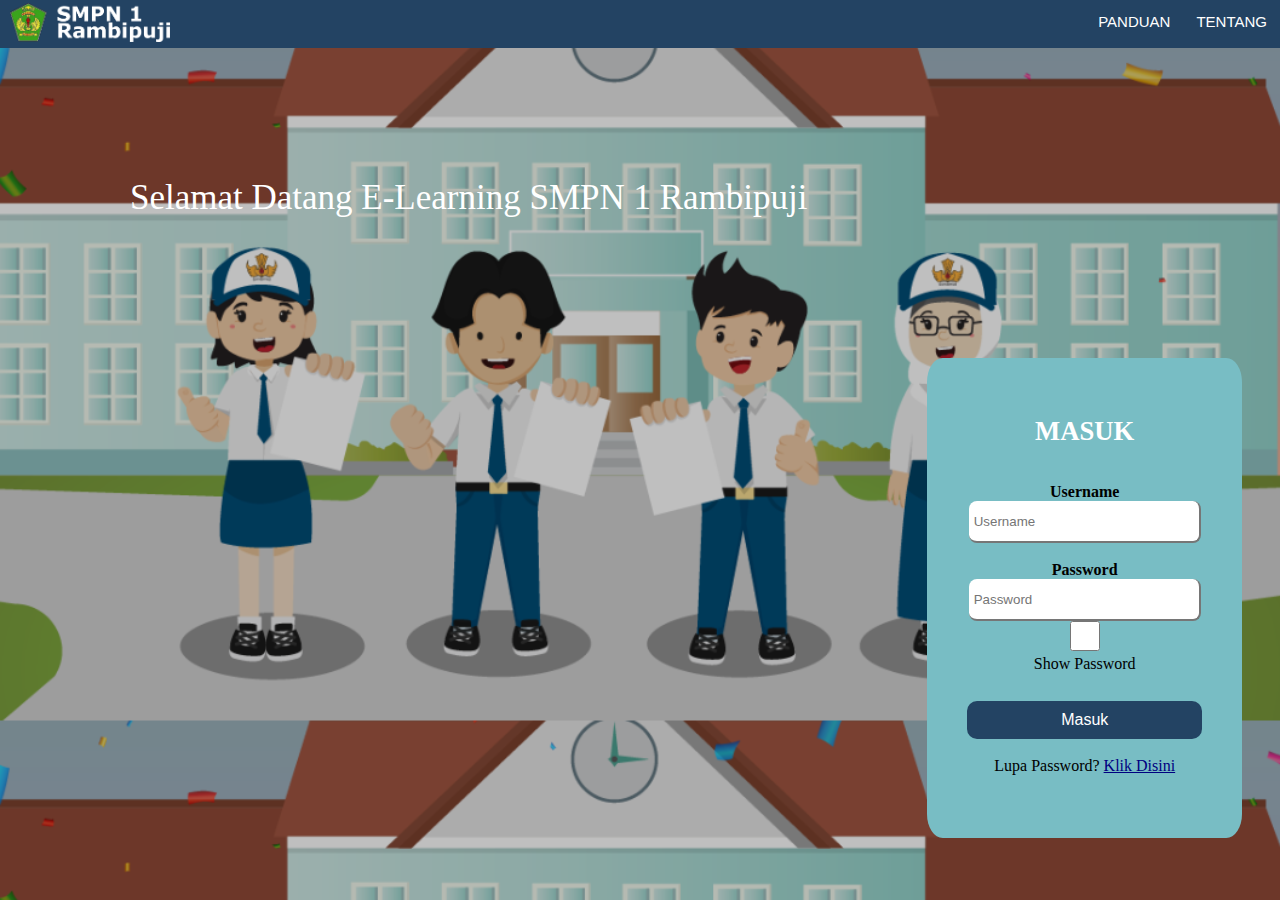
<file: index.html>
<!DOCTYPE html>
<html>
<head>
	<meta charset="utf-8">
	<link rel="stylesheet" type="text/css" href="project/mlearning.css">
	<script type="text/javascript" src="project/jquery.js"></script>
	<title> SMPN 1 Rambipuji/Login </title>
	<meta name="viewport" content="width=device-width, initial-scale=1.0">
</head>
<body background="project/background.png">
	

	<div class="navbar">
		<ul>
			<li><a href="project/tentang.html"> TENTANG </a></li>
			<li><a href="project/panduan.html"> PANDUAN </a></li>
			<img src="project/icon/logo.png" class="logo">
		</ul>
	</div>	


	<div class="sambut_masuk">
		<center>
			<p> Selamat Datang E-Learning SMPN 1 Rambipuji </p>
		</center>
	</div>

	<div class="kotak_login"><br>
		
			<p align="center" class="TulisanLogin"><b> MASUK </font></b></p><br><br>
			
			<div class="isian_login">
				<center>
					<form>
						<b> Username </b> <br>
						<input type="text" id="Username" placeholder="Username">
						<br><br>
						<b> Password </b> <br>
						<input type="Password" id="Password" placeholder="Password">
						<input type="checkbox" class="form-checkbox">Show Password
					</form>
				</center>
			</div>
			<br>
			<div class="Masuk">
				<input onclick="login()" type="button" value="Masuk">
			</div><br>
					
			<center>
			<label> Lupa Password? </label><a style="color: navy" class="link" href="project/lupapassword.html">Klik Disini </a>
			</center>
	</div>
	
	<script>
		function login(){
			var Username = document.getElementById("Username").value;
			var Password = document.getElementById("Password").value;
			if (Username !="" && Password !=""){
				alert("Login Berhasil Bos!");
				document.location="project/home.html";
			}else{
				alert("Username dan Password Harus Diisi!")
			}
		}
	</script>

	<script type="text/javascript">
		$(document).ready(function(){		
			$('.form-checkbox').click(function(){
				if($(this).is(':checked')){
					$('#Password').attr('type','text');
				}else{
					$('#Password').attr('type','password');
				}
			});
		});
	</script>

</body>
</html>
</file>
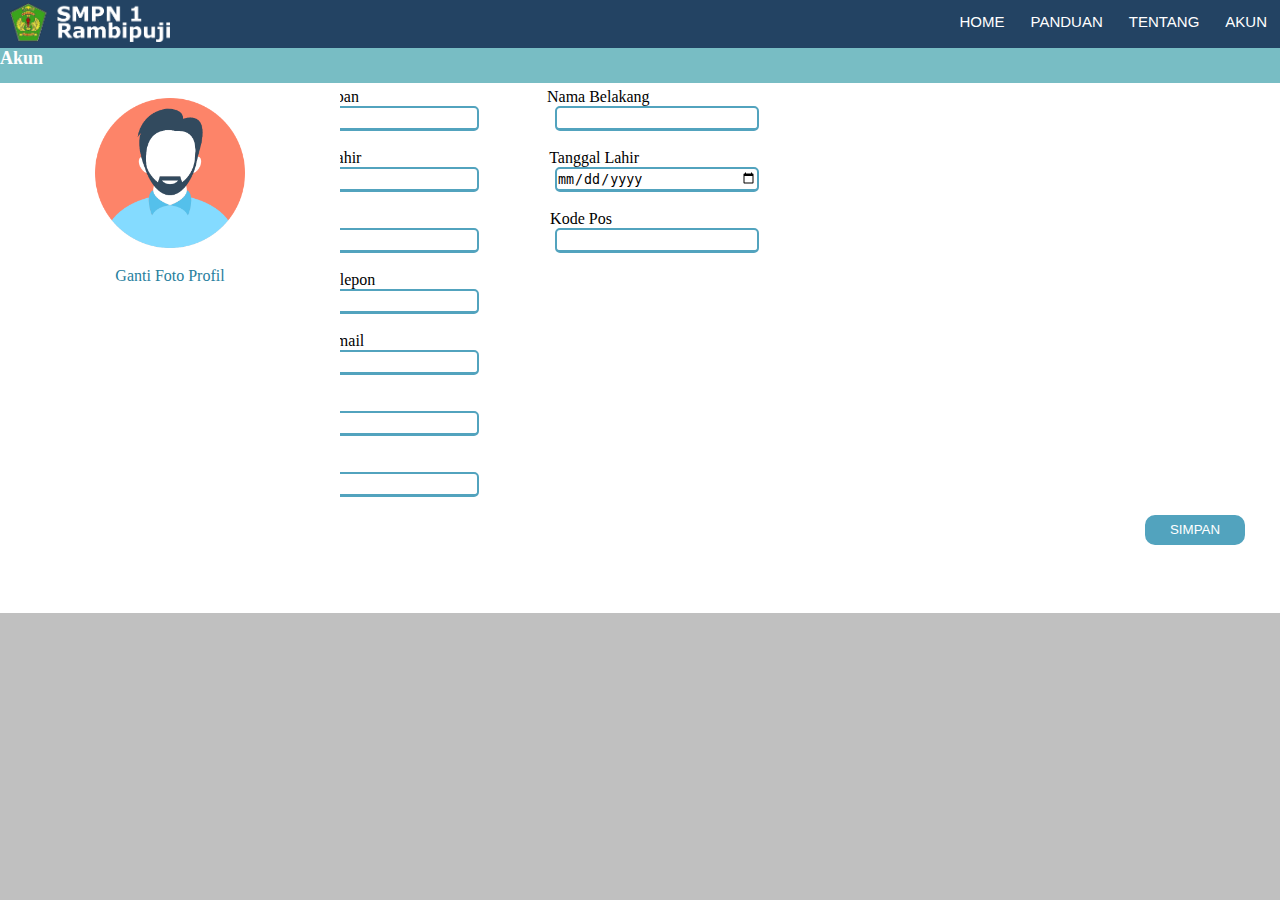
<file: project/Akun.html>
<!DOCTYPE html>
<html>
<head>
	<title> Millenial E-learning/Akun </title>
	<link rel="stylesheet" type="text/css" href="mlearning.css">
	</style>
</head>
<body>

	<div class="navbar">
		<ul>
				<div class="dropakun">
					<li>
						<a type="button" href=" /C:/Users/INUN/Documents/Bluetooth/index.html."> AKUN </a>
					</li>
				</div>

			<li><a href="tentang.html"> TENTANG </a></li>
			<li><a href="panduan.html"> PANDUAN </a></li>
			<li><a href="home.html"> HOME </a></li>
			<img src="icon/logo.png" class="logo">
		</ul>
	</div>
	<div style="background-color: black; opacity: 0.4;"></div>

	<div class="akun">
		<p align="left"><font size="4"><b> Akun </b></font></p>
	</div>
	
	<div class="body">
	<div class="man">
		<center>
			<img src="icon/man.png"> <br>
			<label style="color: rgb(39, 128, 158);"> Ganti Foto Profil </label>
		</center>
	</div>

	<div class="form_akun">
			<form>		
				<label id="namadepan">Nama Depan </label>
					&emsp; &emsp; &emsp; &emsp; &emsp; &emsp; &emsp; &emsp; &ensp; &ensp;
				<label id="namabelakang">Nama Belakang </label> <br>
				<input type="text" name="namadepan">
						&emsp; &emsp; &emsp; &ensp;
				<input type="text" name="namabelakang"> <br> <br>
				<label>Tempat Lahir</label>
					&emsp; &emsp; &emsp; &emsp; &emsp; &emsp; &emsp; &emsp; &ensp; &ensp;
				<label>Tanggal Lahir</label> <br>
				<input type="text" name="tempatlhr">
						&emsp; &emsp; &emsp; &ensp;
				<input type="date" name="tglLahir"><br><br>
				<label> Alamat </label>
					&emsp; &emsp; &emsp; &emsp; &emsp; &emsp; &emsp; &emsp; &emsp; &emsp; &ensp; &ensp;
				<label> Kode Pos </label> <br>
				<input type="text" name="alamat">
						&emsp; &emsp; &emsp; &ensp;
				<input type="number" name="kodepos"><br><br>
				<label>Nomor Telepon </label> <br>
				<input type="number" name="notelepon"><br><br>
				<label>Alamat Email </label> <br>
				<input type="email" name="Email"><br><br>
				<label>Username </label> <br>
				<input type="text" name="Username" ><br><br>
				<label>Password </label> <br>
				<input type="Password" name="Password"><br><br>				
								
				<div class="simpanakun">
					<input onclick="simpan_akun()" type="button" name="simpan" value="SIMPAN">
				</div>		
				
		</form>
	</div>
	</div>

	<script>
		function simpan_akun() {
			if(window.confirm("Simpan Perubahan Akun??"))
			{
			window.alert("Perubahan Disimpan!");
			}
			else
			{
			window.alert("Batal Menyimpan!");
			}
			}; 
	</script>

</body>
</html>
</file>
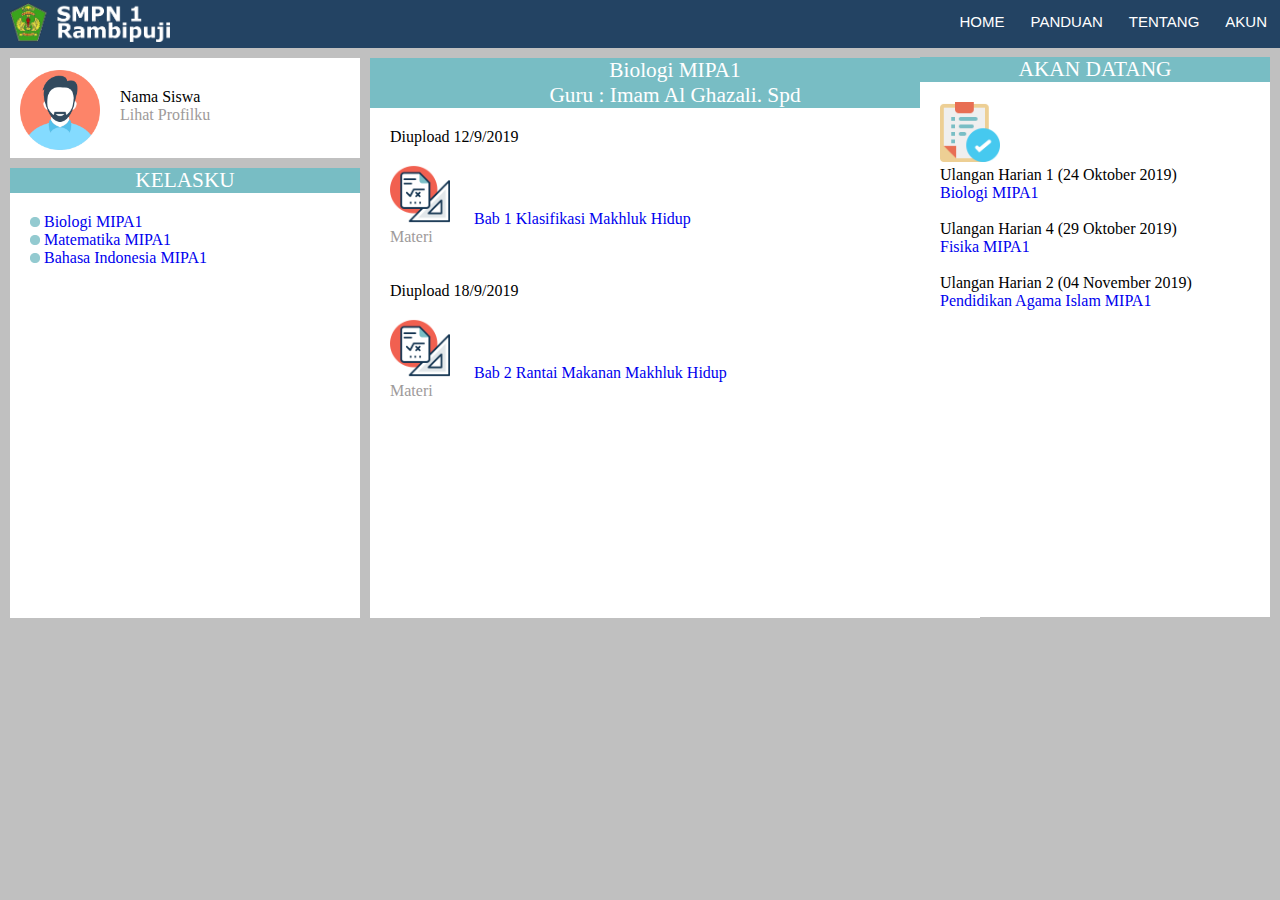
<file: project/home.html>
<!DOCTYPE html>
<html>
<head>
	<link rel="stylesheet" type="text/css" href="mlearning.css">
	<title> E-Learning SMPN 1 Rambipuji </title>
</head>
<body>

	<div class="navbar">
		<ul>
            <div class="navkun">
                <li><a href="#"> AKUN </a></li>
                    <div class="dropdown-content">
                        <a href="Akun.html">Info Akun</a>
                        <a href="#">Pengaturan</a>
                        <a href="../index.html">Keluar</a>
                    </div>                                      
            </div>
			<li><a href="tentang.html"> TENTANG </a></li>
			<li><a href="panduan.html"> PANDUAN </a></li>
			<li><a href="home.html"> HOME </a></li>
            <img src="icon/logo.png" class="logo">
		</ul>
	</div>	

    <div id="kotakakun">
        <img  class="profil" src="icon/man.png">
        <nama> Nama Siswa <br>
            <abu> Lihat Profilku </abu>
        </nama>
    </div>
    <div id="kotaktengah">
        <div class="box">
            Biologi MIPA1 <br>
            Guru : Imam Al Ghazali. Spd
        </div>
        <div class="isi">
        Diupload 12/9/2019 <br><br>
            <img src="icon/materi.png"> 
            <a href="home1.html"> &emsp; Bab 1 Klasifikasi Makhluk Hidup </a> <br>
            <abu> Materi </abu>
            <br><br><br>
            
        Diupload 18/9/2019 <br><br>
            <img src="icon/materi.png"> 
            <a href="home1.html"> &emsp; Bab 2 Rantai Makanan Makhluk Hidup </a> <br>
            <abu> Materi </abu>
        </div>
    </div>

<div id="kelas">
    <div class="box">
        KELASKU
    </div>
    <div class="isi">
        <img src="icon/bullet.png" class="button"> <a href="#"> Biologi MIPA1 </a> <br>
        <img src="icon/bullet.png" class="button"> <a href="#"> Matematika MIPA1 </a> <br>
        <img src="icon/bullet.png" class="button"> <a href="#"> Bahasa Indonesia MIPA1 </a> <br>
    </div>
    

</div>
<div id="kotakkanan">
    <div class="box">
        AKAN DATANG
    </div>
    <div class="isi">
        <img src="icon/tugas.png">
        <div class="isis">
            <label>
                Ulangan Harian 1 (24 Oktober 2019) <br>
                <a href="home2.html"> Biologi MIPA1 </a><br><br>
                Ulangan Harian 4 (29 Oktober 2019) <br>
                <a href="home2.html"> Fisika MIPA1 </a><br><br>
                Ulangan Harian 2 (04 November 2019) <br>
                <a href="home2.html"> Pendidikan Agama Islam MIPA1 </a><br><br>                
            </label>
        </div>
    </div>
</div>

</body>
</html>
</file>
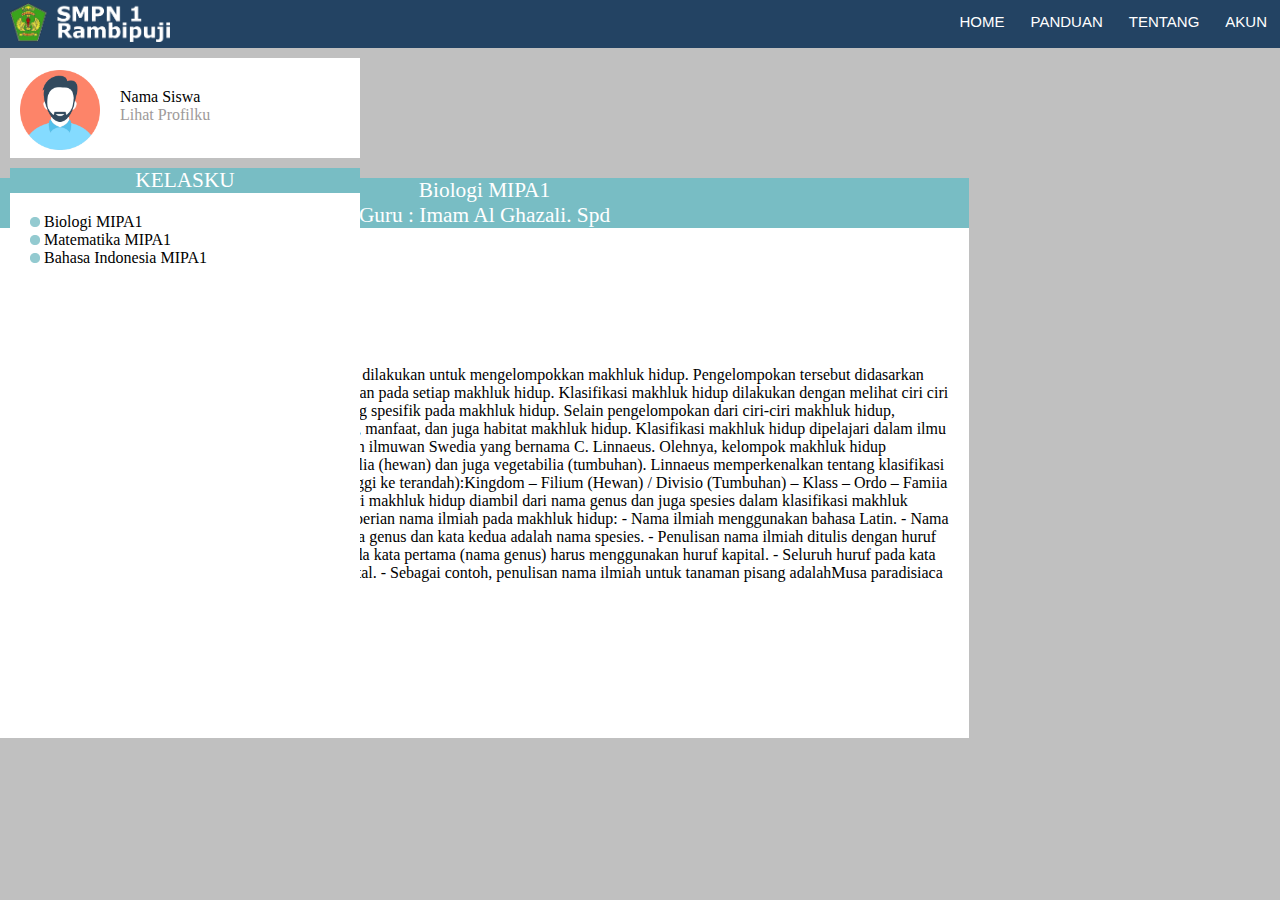
<file: project/home1.html>
<!DOCTYPE html>
<html>
<head>
	<link rel="stylesheet" type="text/css" href="mlearning.css">
	<title> E-Learning SMPN 1 Rambipuji </title>
</head>
<body>

		<div class="navbar">
				<ul>
					<div class="navkun">
						<li><a href="#"> AKUN </a></li>
							<div class="dropdown-content">
								<a href="Akun.html">Info Akun</a>
								<a href="#">Pengaturan</a>
								<a href="../index.html">Keluar</a>
							</div>                                      
					</div>
					<li><a href="tentang.html"> TENTANG </a></li>
					<li><a href="panduan.html"> PANDUAN </a></li>
					<li><a href="home.html"> HOME </a></li>
					<img src="icon/logo.png" class="logo">
				</ul>
			</div>	
		
<div id="kotakakun">
    <img  class="profil" src="icon/man.png">
    <nama> Nama Siswa <br>
        <abu> Lihat Profilku </abu>
    </nama>
</div>
<div id="kotakmateri">
    <div class="box">
		Biologi MIPA1 <br>
		Guru : Imam Al Ghazali. Spd
	</div>
	<div class="isi">
    Diupload 12/9/2019 <br><br>
    <img src="icon/materi.png"> 
    <a href="home.html"> <judul>Bab 1 Klasifikasi Makhluk Hidup </a> <br>
	<abu> Materi </abu>
	</judul>
	<p>
			Klasifikasi makhluk hidup merupakan kegiatan yang dilakukan untuk mengelompokkan makhluk hidup. 
			Pengelompokan tersebut didasarkan pada kesamaan ciri maupun perbedaan yang ditemukan pada setiap
			makhluk hidup. Klasifikasi makhluk hidup dilakukan dengan melihat ciri ciri makhluk hidup yang paling umum 
			hingga yang paling spesifik pada makhluk hidup. Selain pengelompokan dari ciri-ciri makhluk hidup,
			pengelompokan juga dilakukan dengan dasar ukuran, manfaat, dan juga habitat makhluk hidup.
			
			Klasifikasi makhluk hidup dipelajari dalam ilmu taksonomi. Awalnya, ilmu taksonomi diprakarsai oleh ilmuwan 
			Swedia yang bernama C. Linnaeus. Olehnya, kelompok makhluk hidup diklasifikasikan menjadi dua kelompok,
			yakni animalia (hewan) dan juga vegetabilia (tumbuhan). Linnaeus memperkenalkan tentang klasifikasi 
			makhluk hidup dengan urutan sebagai berikut (tertinggi ke terandah):Kingdom – Filium (Hewan) / 
			Divisio (Tumbuhan) – Klass – Ordo – Famiia – Genus – Spesies
			
			Untuk pemberian nama ilmiah dari makhluk hidup diambil dari nama genus dan juga spesies dalam klasifikasi
			makhluk hidup. Berikut ini aturan yang digunakan untuk pemberian nama ilmiah pada makhluk hidup:                          
			- Nama ilmiah menggunakan bahasa Latin.
			- Nama ilmiah terdiri atas dua kata, kata pertama adalah nama genus dan kata kedua adalah nama spesies.
			- Penulisan nama ilmiah ditulis dengan huruf cetak miring atau digaris bawah.
			- Huruf pertama pada kata pertama (nama genus) harus menggunakan huruf kapital.
			- Seluruh huruf pada kata kedua (nama spesies) tidak menggunakan huruf kapital.
			- Sebagai contoh, penulisan nama ilmiah untuk tanaman pisang adalahMusa paradisiaca
			
	</p>
	</div>
</div>
<div id="kelas">
    <div class="box">
		KELASKU
	</div>
	<div class="isi">
		<img src="icon/bullet.png" class="button"> Biologi MIPA1 <br>
        <img src="icon/bullet.png" class="button"> Matematika MIPA1 <br>
        <img src="icon/bullet.png" class="button"> Bahasa Indonesia MIPA1 <br>
	</div>
</div>

</body>
</html>
</file>
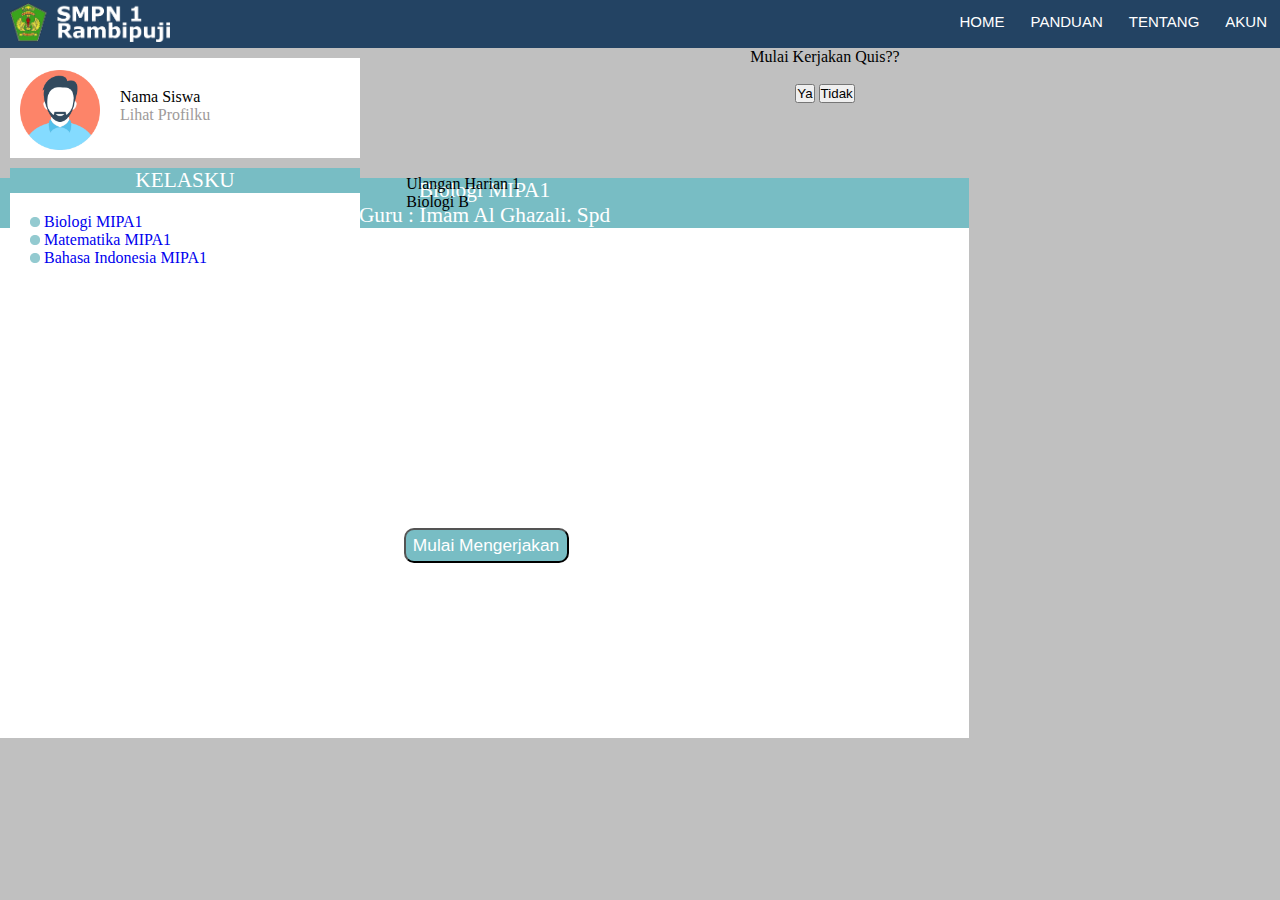
<file: project/home2.html>
<!DOCTYPE html>
<html>
<head>
	<link rel="stylesheet" type="text/css" href="mlearning.css">
	<title> E-Learning SMPN 1 Rambipuji </title>
	<script src="jquery.js"></script>
</head>
<body>

		<div class="navbar">
				<ul>
					<div class="navkun">
						<li><a href="#"> AKUN </a></li>
							<div class="dropdown-content">
								<a href="Akun.html">Info Akun</a>
								<a href="#">Pengaturan</a>
								<a href="../index.html.">Keluar</a>
							</div>                                      
					</div>
					<li><a href="tentang.html"> TENTANG </a></li>
					<li><a href="panduan.html"> PANDUAN </a></li>
					<li><a href="home.html"> HOME </a></li>
					<img src="icon/logo.png" class="logo">
				</ul>
			</div>	
		
<div id="kotakakun">
    <img  class="profil" src="icon/man.png">
    <nama> Nama Siswa <br>
        <abu> Lihat Profilku </abu>
    </nama>
</div>
<div id="kotakmateri">
    <div class="box">
		Biologi MIPA1 <br>
		Guru : Imam Al Ghazali. Spd
	</div>
	<div class="isi">
    Diupload 12/9/2019 <br><br>
    <img src="icon/tugas.png"> 
    <judul2>Ulangan Harian 1 <br>
	Biologi B
    </judul2> <br> <br>
    Deskripsi : <br>
    Waktu : 60 Menit <br>
    Batas Akhir : 15/9/2019 <br>
    Soal Yang Diujikan Semua Mulai BAB 1
    </div>
    <div class="mulai">
            <input class="btnmulai" type="button" name="Mulai" value="Mulai Mengerjakan">
        </div>
</div>

<div id="kelas">
    <div class="box">
		KELASKU
	</div>
    <div class="isi">
        <img src="icon/bullet.png" class="button"> <a href="#"> Biologi MIPA1 </a> <br>
        <img src="icon/bullet.png" class="button"> <a href="#"> Matematika MIPA1 </a> <br>
        <img src="icon/bullet.png" class="button"> <a href="#"> Bahasa Indonesia MIPA1 </a> <br>
	</div>
</div>

<!-- <script>
	function konfirm() {
			if(window.confirm("Mulai Kerjakan Quis??"))
			{
			window.location.replace("soal.html");
			}
			}; 
</script> -->

<div id="myModal" class="modal modal-zoom">
	<center>
		<div class="modal-content">
			<center>
				<p>Mulai Kerjakan Quis??</p><br>
				<button id="modal-btn-yes">
					Ya
				</button>
				<button id="modal-btn-no">
					Tidak
				</button>
			</center>
		</div>	
	</center>
</div>


<script text="text/javascript">
	$(".mulai").on('click', function () {
		var modal = document.getElementById("myModal");
		modal.style.display = "block";
	}) 
	$("#modal-btn-no").on('click', function () {
		var modal = document.getElementById("myModal");
		modal.style.display = "none";
	})
	$("#modal-btn-yes").on('click', function () {
		window.location.href = 'soal.html';
		return false;
		modal.style.display = "none";
	})
	$(document).keyup(function (e) {
		if (e.keyCode === 13) {
			if (modal.style.display == "block") {
				window.location.href = 'soal.html';
				return false;
				modal.style.display = "none";
			}
		}     // enter
		if (e.keyCode === 27) {
			var modal = document.getElementById("myModal");
			modal.style.display = "none";
		}
	});
</script>

</body>
</html>
</file>
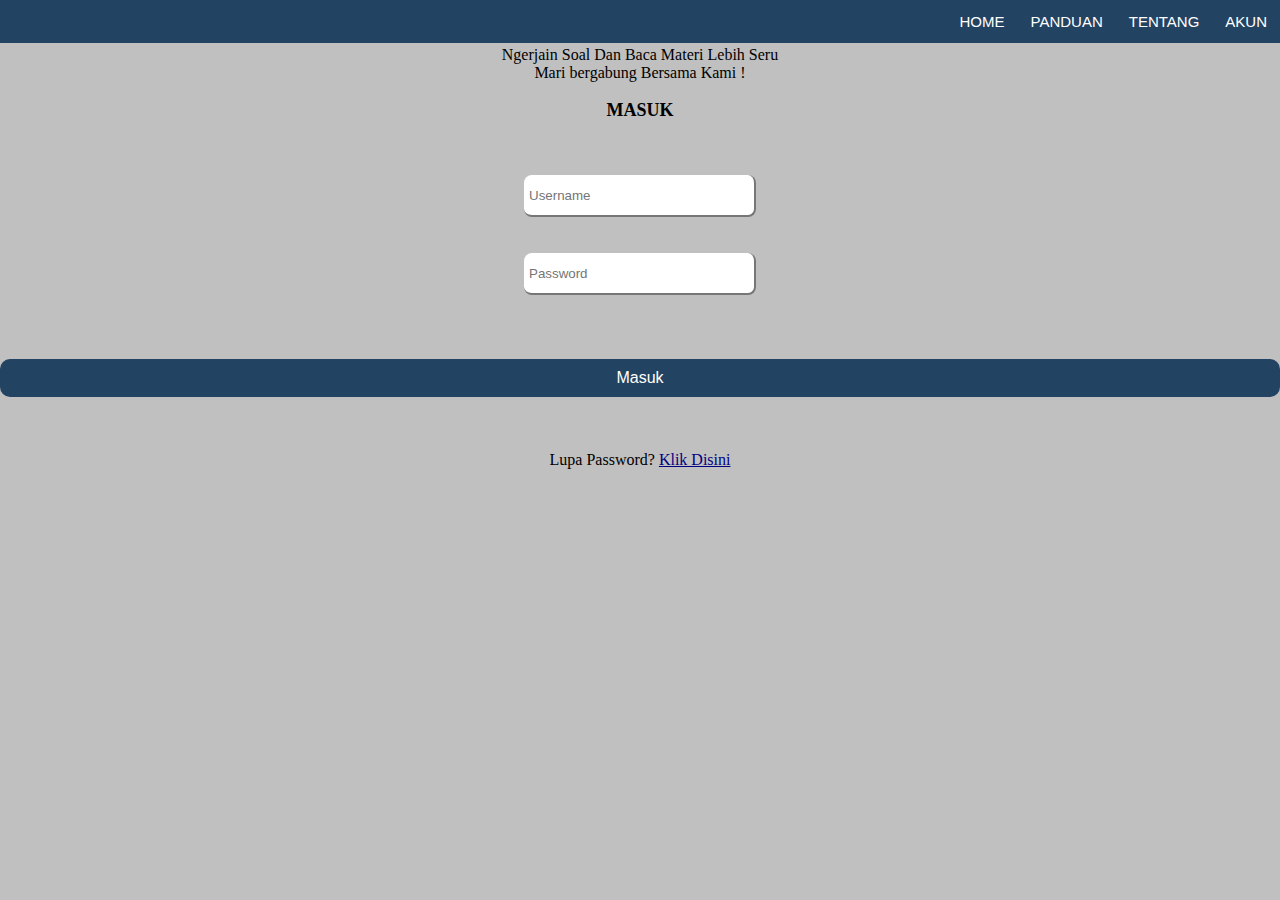
<file: project/Login.html>
<!DOCTYPE html>
<html>
<head>
	<link rel="stylesheet" type="text/css" href="mlearning.css">
	<title> Millenial E-Learning/Login </title>
</head>
<body>

	<div class="navbar">
		<ul>
			<li><a href="AKUN"> AKUN </a></li>
			<li><a href="TENTANG"> TENTANG </a></li>
			<li><a href="PANDUAN"> PANDUAN </a></li>
			<li><a href="HOME"> HOME </a></li>
		</ul>
	</div>	

<!-- 	<div class="kontras" style="background-color: black; position: fixed; opacity: 0.4;"></div> -->
	<div class="smbt_masuk">
		<center>
			<p> Ngerjain Soal Dan Baca Materi Lebih Seru </p>
			<p> Mari bergabung Bersama Kami ! </p>
		</center>
	</div>

	<div class="Kotak_Login"><br>
		<center>
			<p align="center" class="Tulisan Login"><b><font size="4" color="black"> MASUK </font></b></p><br><br><br>
			
			<div class="isian_login">
				<form>
					<input type="text" name="Username" placeholder="Username">
					<br><br><br>
					<input type="Password" name="Password" placeholder="Password">
				</form>
			</div><br><br><br>

			<div class="Masuk">
				<a href="https://www.google.com"><input type="button" value="Masuk"></a>
			</div><br><br><br>
					

			<label> Lupa Password? </label><a style="color: navy" class="link" href="https://www.Millenial.elearning.com">Klik Disini </a><br><br>
		</center>	
	</div>
	

</body>
</html>
</file>
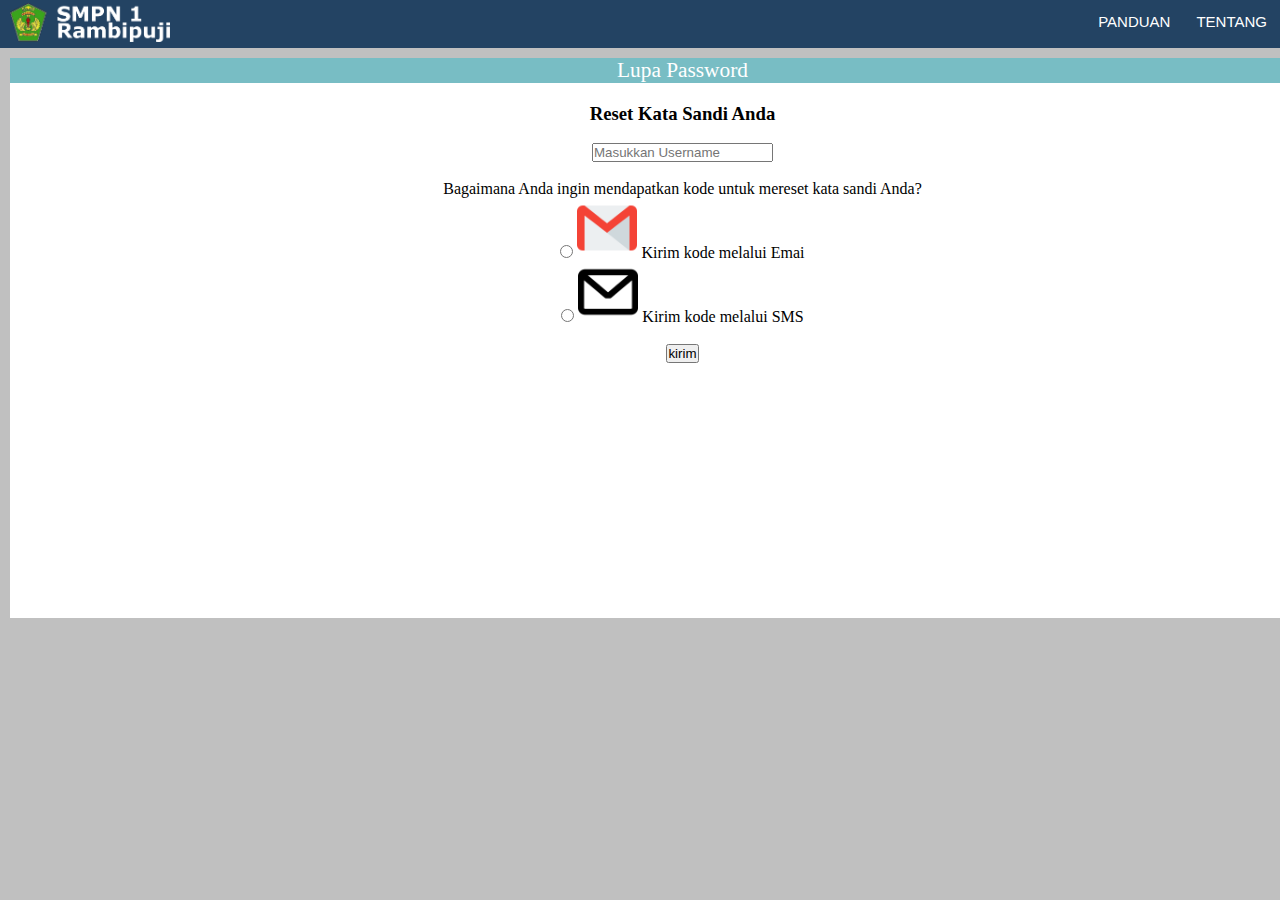
<file: project/lupapassword.html>
<!DOCTYPE html>
<html>
<head>
	<link rel="stylesheet" type="text/css" href="mlearning.css">
	<title> E-Learning SMPN 1 Rambipuji/Tentang </title>
</head>
<body>
	<div class="navbar">
		<ul>
			<li><a href="tentang.html"> TENTANG </a></li>
			<li><a href="panduan.html"> PANDUAN </a></li>
			<img src="icon/logo.png" class="logo">
		</ul>
	</div>	
<div id="kotaktentang">
    <div class="box">
		Lupa Password
	</div>
	<div class="isitentang">
        <form><center>
			<h3> Reset Kata Sandi Anda </h3>
			<div id="border"></div><br>
            <input type="text" name="Username" placeholder="Masukkan Username">
            <br><br>
            Bagaimana Anda ingin mendapatkan kode untuk mereset kata sandi Anda? <br>
            <input type="radio" name="nama_radio" value="isi_radio1"/> <img src="icon/gmail.png" class="pilihan"> Kirim kode melalui Emai <br>
            <input type="radio" name="nama_radio" value="isi_radio2"/> <img src="icon/message.png" class="pilihan"> Kirim kode melalui SMS <br><br>
			<input type="submit" name="kirim" value="kirim" class="tombol"><br>
		</center>
        </form>
    </div><br>
</div>
</div>

</body>
</html>
</file>
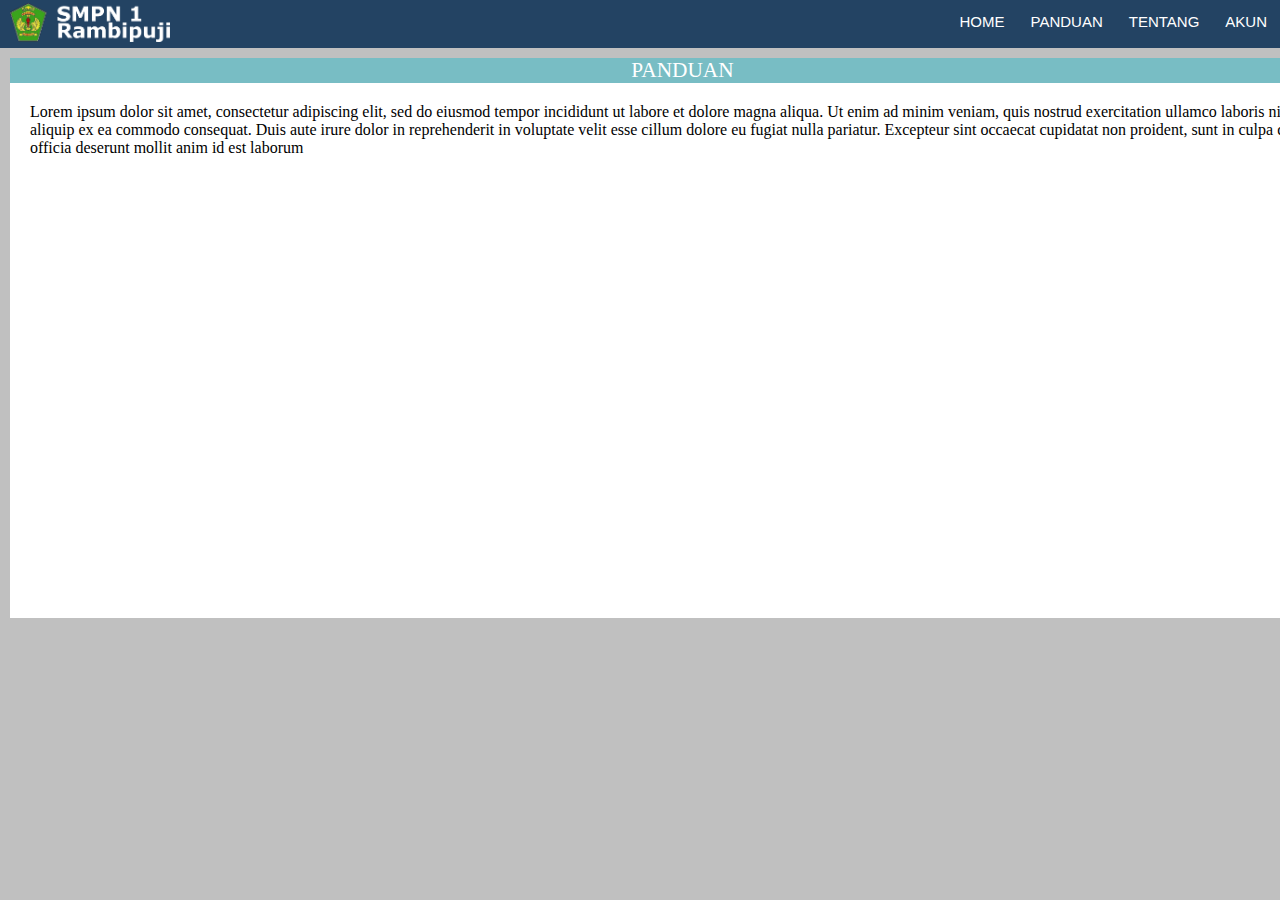
<file: project/panduan.html>
<!DOCTYPE html>
<html>
<head>
	<link rel="stylesheet" type="text/css" href="mlearning.css">
	<title> E-Learning SMPN 1 Rambipuji/Panduan </title>
</head>
<body>

		<div class="navbar">
				<ul>
					<div class="navkun">
						<li><a href="#"> AKUN </a></li>
							<div class="dropdown-content">
								<a href="Akun.html">Info Akun</a>
								<a href="#">Pengaturan</a>
								<a href="../index.html.">Keluar</a>
							</div>                                      
					</div>
					<li><a href="tentang.html"> TENTANG </a></li>
					<li><a href="panduan.html"> PANDUAN </a></li>
					<li><a href="home.html"> HOME </a></li>
					<img src="icon/logo.png" class="logo">
				</ul>
			</div>	
		

<div id="kotaktentang">
    <div class="box">
        PANDUAN
    </div>
    <div class="panduan">
        Lorem ipsum dolor sit amet, consectetur adipiscing elit, sed do eiusmod tempor incididunt ut labore et dolore magna aliqua. Ut enim ad minim veniam, quis nostrud exercitation ullamco laboris nisi ut aliquip ex ea commodo consequat. Duis aute irure dolor in reprehenderit in voluptate velit esse cillum dolore eu fugiat nulla pariatur. Excepteur sint occaecat cupidatat non proident, sunt in culpa qui officia deserunt mollit anim id est laborum
	</div>
</div>
</div>

</body>
</html>
</file>
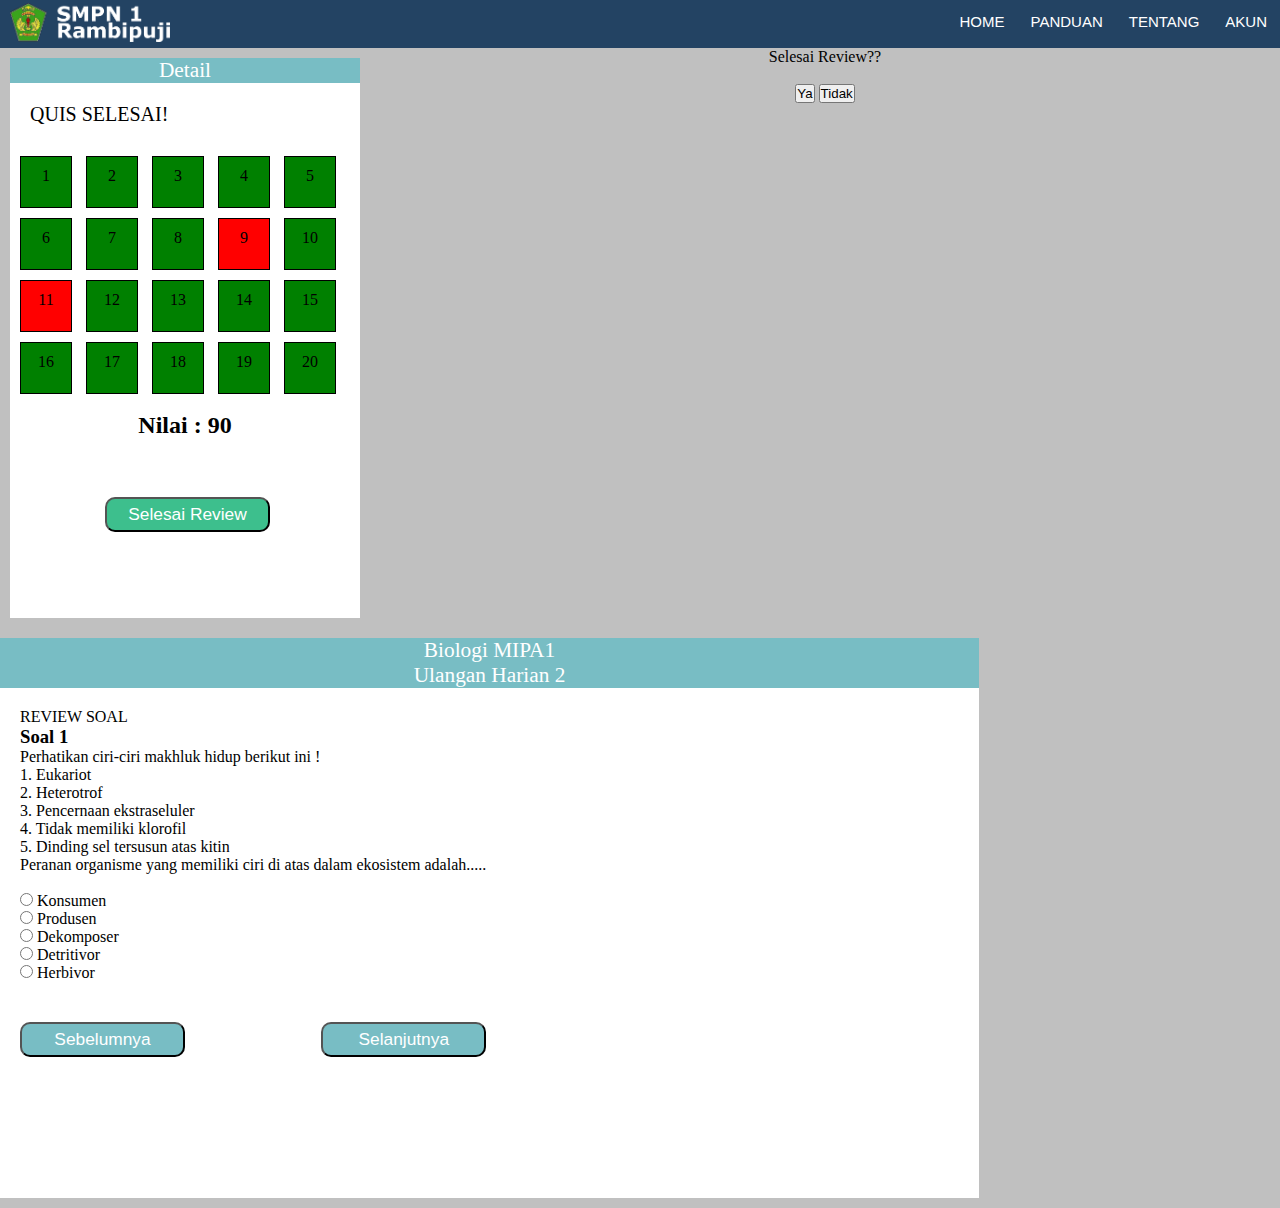
<file: project/review.html>
<!DOCTYPE html>
<html>
<head>
    <link rel="stylesheet" type="text/css" href="mlearning.css">
    <script src="jquery.js"></script>
	<title> E-Learning SMPN 1 Rambipuji/Soal </title>
</head>
<body>

        <div class="navbar">
                <ul>
                    <div class="navkun">
                        <li><a href="#"> AKUN </a></li>
                            <div class="dropdown-content">
                                <a href="Akun.html">Info Akun</a>
                                <a href="#">Pengaturan</a>
                                <a href="../index.html.">Keluar</a>
                            </div>                                      
                    </div>
                    <li><a href="tentang.html"> TENTANG </a></li>
                    <li><a href="panduan.html"> PANDUAN </a></li>
                    <li><a href="home.html"> HOME </a></li>
                    <img src="icon/logo.png" class="logo">
                </ul>
            </div>	
        
<div id="kotakdetail">
    <div class="box">
        Detail
    </div>
    <div class="detail">
    QUIS SELESAI! <br>
    </div>
    <div class="kotakb">
        1
    </div>
    <div class="kotakb">
        2
    </div>
    <div class="kotakb">
        3
    </div>
    <div class="kotakb">
        4
    </div>
    <div class="kotakb">
        5
    </div> <br>
    <div class="kotakb">
        6
    </div>
    <div class="kotakb">
        7
    </div>
    <div class="kotakb">
        8
    </div>
    <div class="kotaks">
        9
    </div>
    <div class="kotakb">
        10
    </div><br>
    <div class="kotaks">
        11
    </div>
    <div class="kotakb">
        12
    </div>
    <div class="kotakb">
        13
    </div>
    <div class="kotakb">
        14
    </div>
    <div class="kotakb">
        15
    </div>
    <div class="kotakb">
        16
    </div>
    <div class="kotakb">
        17
    </div>
    <div class="kotakb">
        18
    </div>
    <div class="kotakb">
        19
    </div>
    <div class="kotakb">
        20
    </div><br><br>
    <center>
    <h2> Nilai : 90 </h2><br>
    </center>
    <div class="selesai">
        <input type="button" name="selesai" value="Selesai Review">
    </div>
</div>
<div id="kotaksoal">
    <div class="box">
		Biologi MIPA1 <br>
		Ulangan Harian 2
    </div>
    <div class="isi">
        <soalno>
            REVIEW SOAL
        </soalno> <br>
        <h3> Soal 1 </h3>
        Perhatikan ciri-ciri makhluk hidup berikut ini ! <br>
        1. Eukariot <br>
        2. Heterotrof <br>
        3. Pencernaan ekstraseluler <br>
        4. Tidak memiliki klorofil <br>
        5. Dinding sel tersusun atas kitin <br>
        Peranan organisme yang memiliki ciri di atas dalam ekosistem adalah..... <br> <br>
        <input type="radio" name="nama_radio" value="isi_radio1"/> Konsumen <br>
        <input type="radio" name="nama_radio" value="isi_radio1"/> Produsen <br>
        <input type="radio" name="nama_radio" value="isi_radio1"/> Dekomposer <br>
        <input type="radio" name="nama_radio" value="isi_radio1"/> Detritivor <br>
        <input type="radio" name="nama_radio" value="isi_radio1"/> Herbivor <br>
        <div class="sebelumnya">
            <input type="button" name="sebelumnya" value="Sebelumnya">
        </div>
        <div class="selanjutnya">
            <input type="button" name="selanjutnya" value="Selanjutnya">
        </div>
    
            
        </div>
</div>

<!-- <script>
	function konfirm() {
			if(window.confirm("Selesai Review??"))
			{
			window.location.replace("home.html");
			}
			}; 
</script> -->

<div id="myModal" class="modal modal-zoom">
	<center>
		<div class="modal-content">
			<center>
				<p>Selesai Review??</p><br>
				<button id="modal-btn-yes">
					Ya
				</button>
				<button id="modal-btn-no">
					Tidak
				</button>
			</center>
		</div>	
	</center>
</div>


<script text="text/javascript">
	$(".selesai").on('click', function () {
		var modal = document.getElementById("myModal");
		modal.style.display = "block";
	}) 
	$("#modal-btn-no").on('click', function () {
		var modal = document.getElementById("myModal");
		modal.style.display = "none";
	})
	$("#modal-btn-yes").on('click', function () {
		window.location.href = 'home.html';
		return false;
		modal.style.display = "none";
	})
	$(document).keyup(function (e) {
		if (e.keyCode === 13) {
			if (modal.style.display == "block") {
				window.location.href = 'home.html';
				return false;
				modal.style.display = "none";
			}
		}     // enter
		if (e.keyCode === 27) {
			var modal = document.getElementById("myModal");
			modal.style.display = "none";
		}
	});
</script>

</body>
</html>
</file>
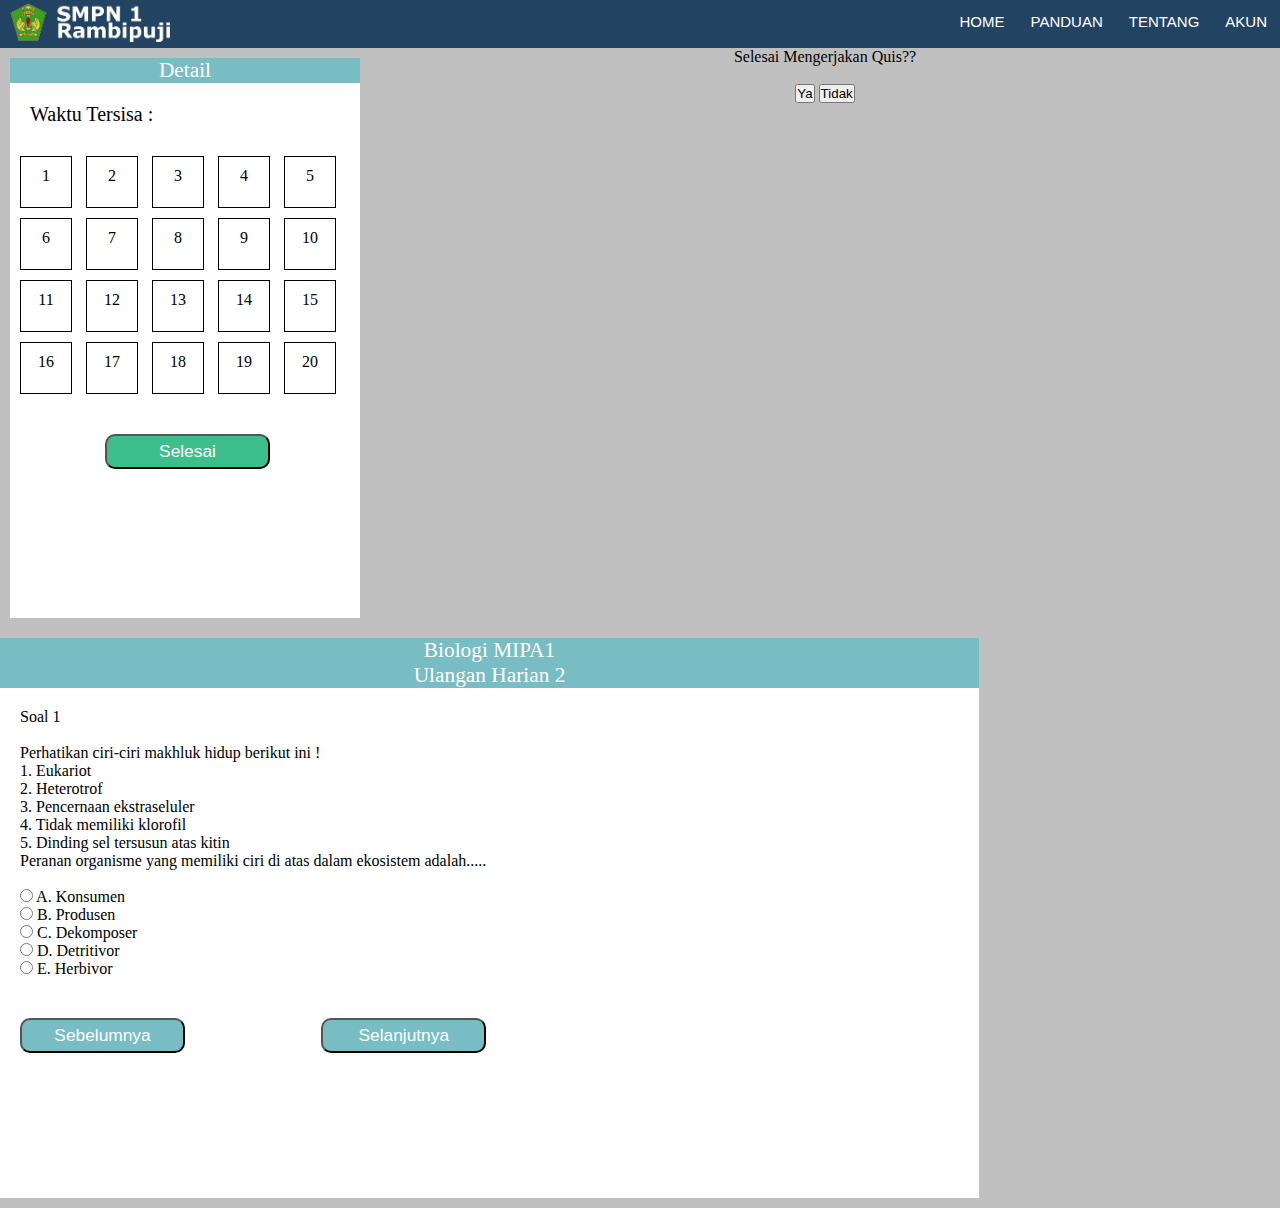
<file: project/soal.html>
<!DOCTYPE html>
<html>
<head>

    <meta name="viewport" content="width=device-width, initial-scale=1">

    <script>
        window.alert("Quis Dimulai");
    </script>

	<link rel="stylesheet" type="text/css" href="mlearning.css">
    <title> E-Learning SMPN 1 Rambipuji/Soal </title>
    <script src="jquery.js"></script>
</head>
<body>

        <div class="navbar">
                <ul>
                    <div class="navkun">
                        <li><a href="#"> AKUN </a></li>
                            <div class="dropdown-content">
                                <a href="Akun.html">Info Akun</a>
                                <a href="#">Pengaturan</a>
                                <a href="../index.html.">Keluar</a>
                            </div>                                      
                    </div>
                    <li><a href="tentang.html"> TENTANG </a></li>
                    <li><a href="panduan.html"> PANDUAN </a></li>
                    <li><a href="home.html"> HOME </a></li>
                    <img src="icon/logo.png" class="logo">
                </ul>
            </div>	
        
<div id="kotakdetail">
    <div class="box">
        Detail
    </div>
    <div class="detail">
    <label id="demo"> Waktu Tersisa : </label> <br>
    </div>
    <div class="kotak">
        1
    </div>
    <div class="kotak">
        2
    </div>
    <div class="kotak">
        3
    </div>
    <div class="kotak">
        4
    </div>
    <div class="kotak">
        5
    </div> <br>
    <div class="kotak">
        6
    </div>
    <div class="kotak">
        7
    </div>
    <div class="kotak">
        8
    </div>
    <div class="kotak">
        9
    </div>
    <div class="kotak">
        10
    </div><br>
    <div class="kotak">
        11
    </div>
    <div class="kotak">
        12
    </div>
    <div class="kotak">
        13
    </div>
    <div class="kotak">
        14
    </div>
    <div class="kotak">
        15
    </div>
    <div class="kotak">
        16
    </div>
    <div class="kotak">
        17
    </div>
    <div class="kotak">
        18
    </div>
    <div class="kotak">
        19
    </div>
    <div class="kotak">
        20
    </div>
    <div class="selesai">
        <input type="button" name="selesai" value="Selesai">
    </div>
</div>
<div id="kotaksoal">
    <div class="box">
		Biologi MIPA1 <br>
		Ulangan Harian 2
    </div>
    <div class="isi">
        <soalno>
            Soal 1
        </soalno> <br><br>
        Perhatikan ciri-ciri makhluk hidup berikut ini ! <br>
        1. Eukariot <br>
        2. Heterotrof <br>
        3. Pencernaan ekstraseluler <br>
        4. Tidak memiliki klorofil <br>
        5. Dinding sel tersusun atas kitin <br>
        Peranan organisme yang memiliki ciri di atas dalam ekosistem adalah..... <br> <br>
        <input type="radio" name="nama_radio" value="isi_radio1"/> A. Konsumen <br>
        <input type="radio" name="nama_radio" value="isi_radio1"/> B. Produsen <br>
        <input type="radio" name="nama_radio" value="isi_radio1"/> C. Dekomposer <br>
        <input type="radio" name="nama_radio" value="isi_radio1"/> D. Detritivor <br>
        <input type="radio" name="nama_radio" value="isi_radio1"/> E. Herbivor <br>
        <div class="sebelumnya">
            <input type="button" name="sebelumnya" value="Sebelumnya">
        </div>
        <div class="selanjutnya">
           <a href="soal2.html"> <input type="button" name="selanjutnya" value="Selanjutnya"> </a>
        </div>            
    </div>
</div>

<!-- <script>
	function konfirm() {
			if(window.confirm("Selesai Mengerjakan Quis??"))
			{
			window.location.replace("review.html");
			}
			}; 
</script> -->

    
    <script>
        var myTimer;
        function clock() {
                myTimer = setInterval(myClock, 1000);
                var c = 5;
        
                function myClock() {
                    document.getElementById("demo").innerHTML = --c;
                        if (c == 0) {
                            clearInterval(myTimer);
                    }
                }
            }
     </script>

    <script>
        // Set the date we're counting down to
        var countDownDate = new Date("Dec 31, 2019 23:59:59").getTime();
        
        // Update the count down every 1 second
        var x = setInterval(function() {
        
          // Get today's date and time
          var now = new Date().getTime();
            
          // Find the distance between now and the count down date
          var distance = countDownDate - now;
            
          // Time calculations for days, hours, minutes and seconds
          var days = Math.floor(distance / (1000 * 60 * 60 * 24));
          var hours = Math.floor((distance % (1000 * 60 * 60 * 24)) / (1000 * 60 * 60));
          var minutes = Math.floor((distance % (1000 * 60 * 60)) / (1000 * 60));
          var seconds = Math.floor((distance % (1000 * 60)) / 1000);
            
          // Output the result in an element with id="demo"
          document.getElementById("demo").innerHTML = days + "d " + hours + "h "
          + minutes + "m " + seconds + "s ";
            
          // If the count down is over, write some text 
          if (distance < 0) {
            clearInterval(x);
            document.getElementById("demo").innerHTML = "EXPIRED";
          }
        }, 1000);
    </script>

<div id="myModal" class="modal modal-zoom">
	<center>
		<div class="modal-content">
			<center>
				<p>Selesai Mengerjakan Quis??</p><br>
				<button id="modal-btn-yes">
					Ya
				</button>
				<button id="modal-btn-no">
					Tidak
				</button>
			</center>
		</div>	
	</center>
</div>


<script text="text/javascript">
	$(".selesai").on('click', function () {
		var modal = document.getElementById("myModal");
		modal.style.display = "block";
	}) 
	$("#modal-btn-no").on('click', function () {
		var modal = document.getElementById("myModal");
		modal.style.display = "none";
	})
	$("#modal-btn-yes").on('click', function () {
		window.location.href = 'review.html';
		return false;
		modal.style.display = "none";
	})
	$(document).keyup(function (e) {
		if (e.keyCode === 13) {
			if (modal.style.display == "block") {
				window.location.href = 'review.html';
				return false;
				modal.style.display = "none";
			}
		}     // enter
		if (e.keyCode === 27) {
			var modal = document.getElementById("myModal");
			modal.style.display = "none";
		}
	});
</script>


</body>
</html>
</file>
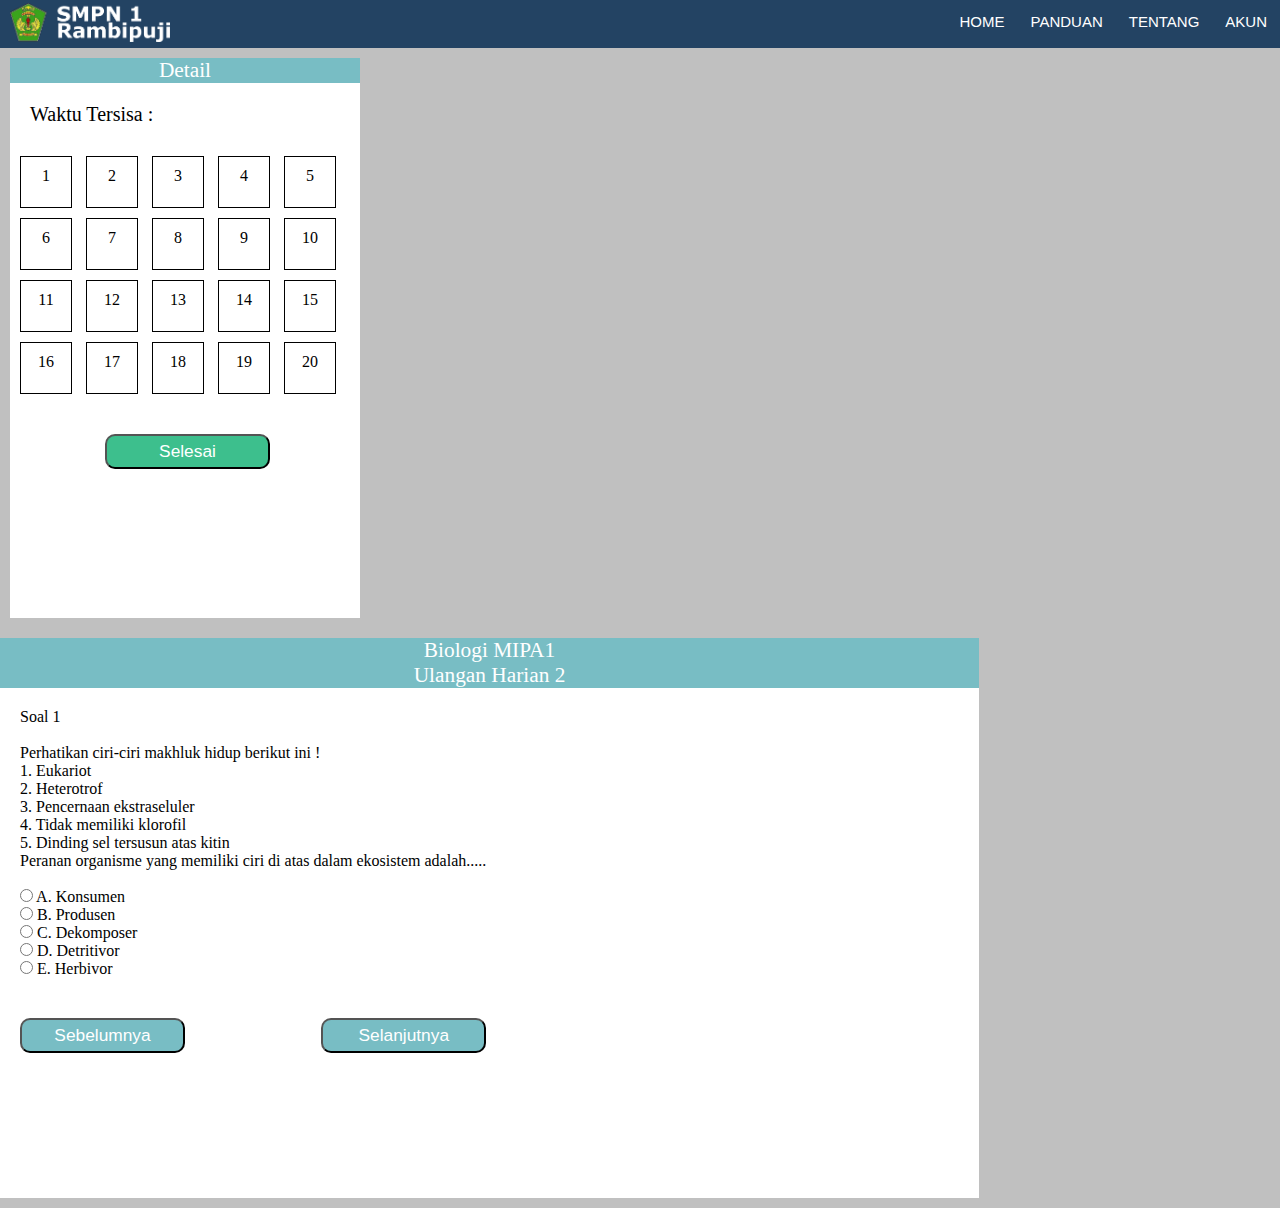
<file: project/soal1.html>
<!DOCTYPE html>
<html>
<head>

	<link rel="stylesheet" type="text/css" href="mlearning.css">
	<title> E-Learning SMPN 1 Rambipuji/Soal </title>
</head>
<body>

        <div class="navbar">
                <ul>
                    <div class="navkun">
                        <li><a href="#"> AKUN </a></li>
                            <div class="dropdown-content">
                                <a href="Akun.html">Info Akun</a>
                                <a href="#">Pengaturan</a>
                                <a href="../index.html.">Keluar</a>
                            </div>                                      
                    </div>
                    <li><a href="tentang.html"> TENTANG </a></li>
                    <li><a href="panduan.html"> PANDUAN </a></li>
                    <li><a href="home.html"> HOME </a></li>
                    <img src="icon/logo.png" class="logo">
                </ul>
            </div>	
        
<div id="kotakdetail">
    <div class="box">
        Detail
    </div>
    <div class="detail">
    <label id="demo"> Waktu Tersisa : </label> <br>
    </div>
    <div class="kotak">
        1
    </div>
    <div class="kotak">
        2
    </div>
    <div class="kotak">
        3
    </div>
    <div class="kotak">
        4
    </div>
    <div class="kotak">
        5
    </div> <br>
    <div class="kotak">
        6
    </div>
    <div class="kotak">
        7
    </div>
    <div class="kotak">
        8
    </div>
    <div class="kotak">
        9
    </div>
    <div class="kotak">
        10
    </div><br>
    <div class="kotak">
        11
    </div>
    <div class="kotak">
        12
    </div>
    <div class="kotak">
        13
    </div>
    <div class="kotak">
        14
    </div>
    <div class="kotak">
        15
    </div>
    <div class="kotak">
        16
    </div>
    <div class="kotak">
        17
    </div>
    <div class="kotak">
        18
    </div>
    <div class="kotak">
        19
    </div>
    <div class="kotak">
        20
    </div>
    <div class="selesai">
        <input onclick="konfirm()" type="button" name="selesai" value="Selesai">
    </div>
</div>
<div id="kotaksoal">
    <div class="box">
		Biologi MIPA1 <br>
		Ulangan Harian 2
    </div>
    <div class="isi">
        <label>
            Soal 1
        </label> <br><br>
        Perhatikan ciri-ciri makhluk hidup berikut ini ! <br>
        1. Eukariot <br>
        2. Heterotrof <br>
        3. Pencernaan ekstraseluler <br>
        4. Tidak memiliki klorofil <br>
        5. Dinding sel tersusun atas kitin <br>
        Peranan organisme yang memiliki ciri di atas dalam ekosistem adalah..... <br> <br>
        <input type="radio" name="nama_radio" value="isi_radio1"/> A. Konsumen <br>
        <input type="radio" name="nama_radio" value="isi_radio1"/> B. Produsen <br>
        <input type="radio" name="nama_radio" value="isi_radio1"/> C. Dekomposer <br>
        <input type="radio" name="nama_radio" value="isi_radio1"/> D. Detritivor <br>
        <input type="radio" name="nama_radio" value="isi_radio1"/> E. Herbivor <br>
        <div class="sebelumnya">
            <input type="button" name="sebelumnya" value="Sebelumnya">
        </div>
        <div class="selanjutnya">
           <a href="soal2.html"> <input type="button" name="selanjutnya" value="Selanjutnya"> </a>
        </div>
    
            
        </div>
</div>

<script>
	function konfirm() {
			if(window.confirm("Selesai Mengerjakan Quis??"))
			{
			window.location.replace("review.html");
			}
			}; 
</script>
    
    <script>
        // Set the date we're counting down to
        var countDownDate = new Date("Dec 31, 2019 23:59:59").getTime();
        
        // Update the count down every 1 second
        var x = setInterval(function() {
        
            // Get today's date and time
            var now = new Date().getTime();
            
            // Find the distance between now and the count down date
            var distance = countDownDate - now;
            
            // Time calculations for days, hours, minutes and seconds
            var days = Math.floor(distance / (1000 * 60 * 60 * 24));
            var hours = Math.floor((distance % (1000 * 60 * 60 * 24)) / (1000 * 60 * 60));
            var minutes = Math.floor((distance % (1000 * 60 * 60)) / (1000 * 60));
            var seconds = Math.floor((distance % (1000 * 60)) / 1000);
            
            // Output the result in an element with id="demo"
            document.getElementById("demo").innerHTML = days + "d " + hours + "h "
            + minutes + "m " + seconds + "s ";
            
            // If the count down is over, write some text 
            if (distance < 0) {
            clearInterval(x);
            document.getElementById("demo").innerHTML = "EXPIRED";
            }
        }, 1000);
    </script>    

</body>
</html>
</file>
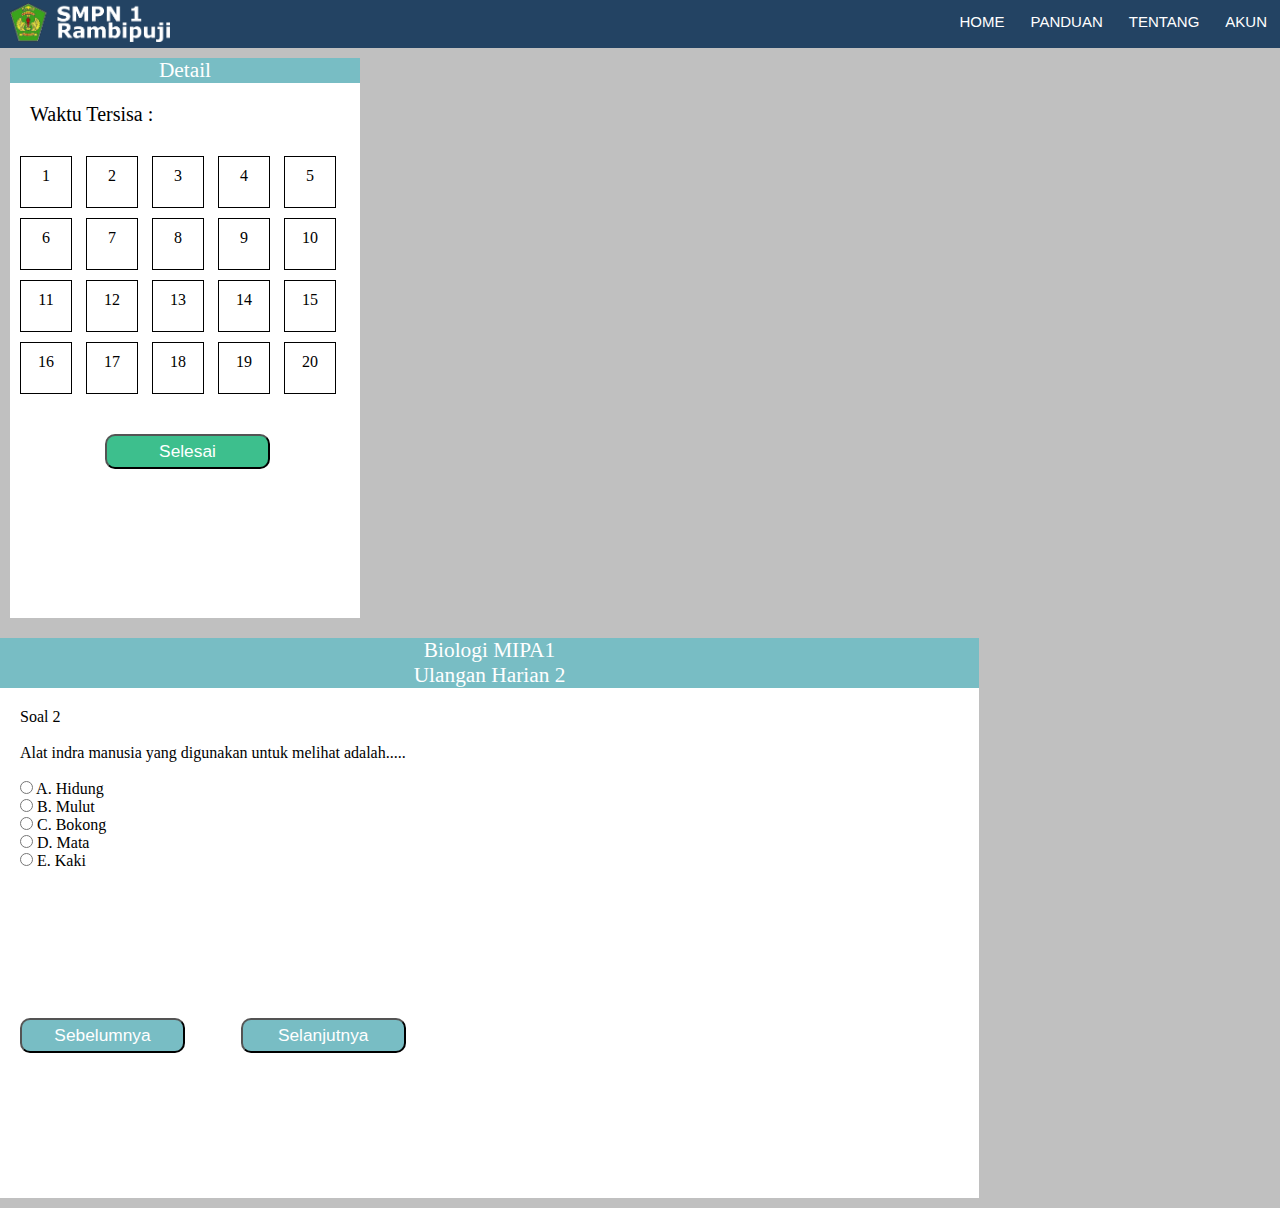
<file: project/soal2.html>
<!DOCTYPE html>
<html>
<head>

	<link rel="stylesheet" type="text/css" href="mlearning.css">
	<title> E-Learning SMPN 1 Rambipuji/Soal </title>
</head>
<body>

        <div class="navbar">
                <ul>
                    <div class="navkun">
                        <li><a href="#"> AKUN </a></li>
                            <div class="dropdown-content">
                                <a href="Akun.html">Info Akun</a>
                                <a href="#">Pengaturan</a>
                                <a href="../index.html.">Keluar</a>
                            </div>                                      
                    </div>
                    <li><a href="tentang.html"> TENTANG </a></li>
                    <li><a href="panduan.html"> PANDUAN </a></li>
                    <li><a href="home.html"> HOME </a></li>
                    <img src="icon/logo.png" class="logo">
                </ul>
            </div>	
        
<div id="kotakdetail">
    <div class="box">
        Detail
    </div>
    <div class="detail">
    <label id="demo"> Waktu Tersisa :  </label> <br>
    </div>
    <div class="kotak">
        1
    </div>
    <div class="kotak">
        2
    </div>
    <div class="kotak">
        3
    </div>
    <div class="kotak">
        4
    </div>
    <div class="kotak">
        5
    </div> <br>
    <div class="kotak">
        6
    </div>
    <div class="kotak">
        7
    </div>
    <div class="kotak">
        8
    </div>
    <div class="kotak">
        9
    </div>
    <div class="kotak">
        10
    </div><br>
    <div class="kotak">
        11
    </div>
    <div class="kotak">
        12
    </div>
    <div class="kotak">
        13
    </div>
    <div class="kotak">
        14
    </div>
    <div class="kotak">
        15
    </div>
    <div class="kotak">
        16
    </div>
    <div class="kotak">
        17
    </div>
    <div class="kotak">
        18
    </div>
    <div class="kotak">
        19
    </div>
    <div class="kotak">
        20
    </div>
    <div class="selesai">
        <input onclick="konfirm()" type="button" name="selesai" value="Selesai">
    </div>
</div>
<div id="kotaksoal">
    <div class="box">
		Biologi MIPA1 <br>
		Ulangan Harian 2
    </div>
    <div class="isi">
        <label>
            Soal 2
        </label> <br><br>
        Alat indra manusia yang digunakan untuk melihat adalah..... <br> <br>
        <input type="radio" name="nama_radio" value="isi_radio1"/> A. Hidung <br>
        <input type="radio" name="nama_radio" value="isi_radio1"/> B. Mulut <br>
        <input type="radio" name="nama_radio" value="isi_radio1"/> C. Bokong <br>
        <input type="radio" name="nama_radio" value="isi_radio1"/> D. Mata <br>
        <input type="radio" name="nama_radio" value="isi_radio1"/> E. Kaki <br>

        <br><br><br><br><br><br>

        <div class="sebelumnya">
            <a href="soal1.html"> <input type="button" name="sebelumnya" value="Sebelumnya"> </a>
        </div>
        <div class="selanjutnya">
            <input type="button" name="selanjutnya" value="Selanjutnya">
        </div>         
    </div>
</div>

<script>
	function konfirm() {
			if(window.confirm("Selesai Mengerjakan Quis??"))
			{
			window.location.replace("review.html");
			}
			}; 
</script>
    
    <script>
            // Set the date we're counting down to
            var countDownDate = new Date("Dec 31, 2019 23:59:59").getTime();
            
            // Update the count down every 1 second
            var x = setInterval(function() {
            
              // Get today's date and time
              var now = new Date().getTime();
                
              // Find the distance between now and the count down date
              var distance = countDownDate - now;
                
              // Time calculations for days, hours, minutes and seconds
              var days = Math.floor(distance / (1000 * 60 * 60 * 24));
              var hours = Math.floor((distance % (1000 * 60 * 60 * 24)) / (1000 * 60 * 60));
              var minutes = Math.floor((distance % (1000 * 60 * 60)) / (1000 * 60));
              var seconds = Math.floor((distance % (1000 * 60)) / 1000);
                
              // Output the result in an element with id="demo"
              document.getElementById("demo").innerHTML = days + "d " + hours + "h "
              + minutes + "m " + seconds + "s ";
                
              // If the count down is over, write some text 
              if (distance < 0) {
                clearInterval(x);
                document.getElementById("demo").innerHTML = "EXPIRED";
              }
            }, 1000);
        </script>
    

</body>
</html>
</file>
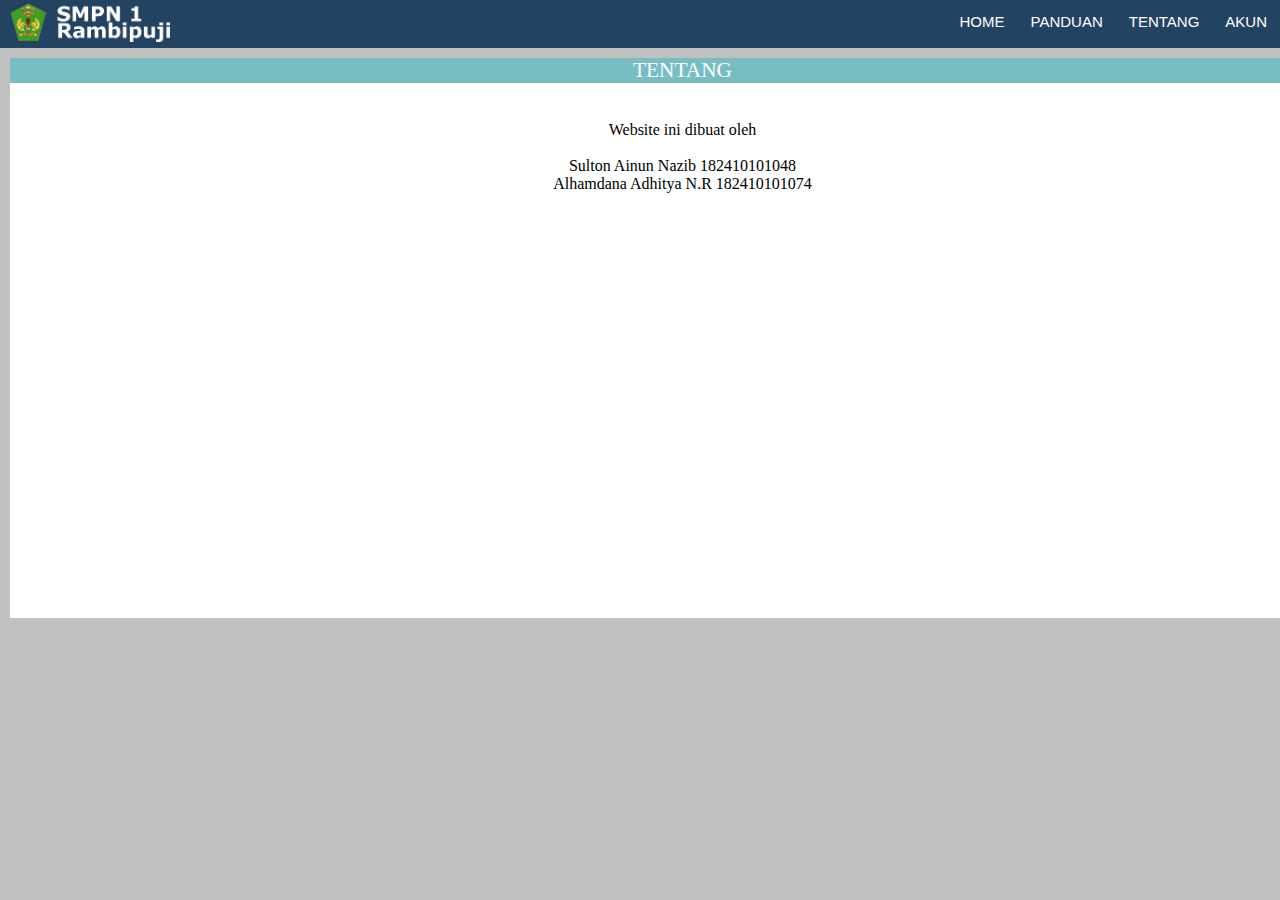
<file: project/tentang.html>
<!DOCTYPE html>
<html>
<head>
	<link rel="stylesheet" type="text/css" href="mlearning.css">
	<title> E-Learning SMPN 1 Rambipuji/Tentang </title>
</head>
<body>

		<div class="navbar">
				<ul>
					<div class="navkun">
						<li><a href="#"> AKUN </a></li>
							<div class="dropdown-content">
								<a href="Akun.html">Info Akun</a>
								<a href="#">Pengaturan</a>
								<a href="../index.html.">Keluar</a>
							</div>                                      
					</div>
					<li><a href="tentang.html"> TENTANG </a></li>
					<li><a href="panduan.html"> PANDUAN </a></li>
					<li><a href="home.html"> HOME </a></li>
					<img src="icon/logo.png" class="logo">
				</ul>
			</div>	


	<div id="kotaktentang">
    <div class="box">
		TENTANG
	</div>
	<div class="isitentang"> <br>
	Website ini dibuat oleh <br> <br>
	Sulton Ainun Nazib		182410101048<br>
	Alhamdana Adhitya N.R	182410101074<br>
	</div>
</div>
</div>

</body>
</html>
</file>
<file: project/mlearning.css>
*{
    margin: 0;
    padding: 0;  
}

.navbar{
    margin-top: 0px; /*menyesuaikan margin atas*/
    font-family: 'Segoe UI', Tahoma, Geneva, Verdana, sans-serif; /*tipe font*/
    width: 100%; /*lebar*/
    font-size: 15px; /*ukuran tulisan*/ 
}

.navbar ul{
    background: #234363; /*agar hanya sekitaran yg kena*/
    list-style: none;
    display: inline-table;
    width: 100%;
}

.navbar ul li{
	float: right;
}

.navbar ul li:hover{
    background: #3dbf8d;
    
}

.navbar ul li:hover a{
    color: snow;
}

.navbar ul li a{
    display: block;
    padding: 13px;
    color: white;
    text-decoration: none; /*hapus underline nav*/
}

.logo{
    height: 39px;
    width: 160px;
    padding: 3px 0 3px 10px;
}
abu{
    color:#9e9a9aff;
}

body{
	background-size: 100%;
	font-family: 'Segoe UI';
	background-color: silver;
}
.TulisanLogin{
    font-size: 20pt;
    color: white;
}

.sambut_masuk{
	float: left;
	color: white;
	object-position: relative;
	font-size: 35px;
	padding: 130px;
}

.kotak_login {
    float: right;
    height: 400px;
	width: 235px;
	margin: 10px;
    background: #78BDC4;
    border-radius: 5%;
    padding: 40px 40px;
	margin-right: 1cm;
}

.isian_login input{
	width: 220px;
	height: 30px;
	border-radius: 8px;
	border-top: white;
	border-left: white;
	padding: 5px;
}

.Masuk input{
	background-color: #234363;
	color: white;
	font-size: 12pt;
	width: 100%;
	border: none;
	border-radius: 10px;
    padding: 10px;
    margin-top: 10px;
    margin-bottom: 0px;
}

.Masuk input:hover{
	background-color: #3dbf8d;
	border: 2px solid whitesmoke;
	color: whitesmoke;
}

.body{
	width: 100%;
	height: 100%;
}

.akun{
	margin: 0;
	margin-top: 0;
	padding: 0;
	background-color: #78BDC4;
	color: white;
	height: 35px;
}

.form_akun{
	float: right;
	background-color: white;
	padding: 35px;
	padding-top: 5px;
	width: 970px;
	height: 490px;
}

.form_akun input{
	border-radius: 5px;
	width: 200px;
	height: 20px;
	border-color: rgb(82, 163, 190);
	border-bottom: rgb(82, 163, 190);
	border-style: solid;
}

.man{
	background-color: white;
    height:530px;
    width: 340px;
	float: left;
	position: absolute;
}

.man img{
	height: 150px;
	width: 150px;
	padding: 15px;
}

.simpanakun input{
	float: right;
	color: white; 
	background-color: rgb(82, 163, 190);
	border-radius: 10px; 
	width: 100px; height: 30px;
}

.dropdown-content {
    display: none;
    position: absolute;
    background-color: #f9f9f9;
    min-width: 160px;
    box-shadow: 0px 8px 16px 0px rgba(0,0,0,0.2);
    z-index: 1;
    float: right;
}
  
.dropdown-content a {
    color: black;
    padding: 12px 16px;
    text-decoration: none;
    display: block;
}
  
.dropdown-content a:hover {
    background-color: #3dbf8d;
}
  
.navkun:hover .dropdown-content {
    display: block;
    position: absolute;
    right: 0%;
}
  
#kotakakun{
    background-color: white;
    height:100px;
    width: 350px;
    margin: 10px 10px;
    float: left;
}
#kotaktengah {
    background-color: white;
    height: 560px;
    width: 610px;
    margin: 10px 0px;
    float: left;
    text-align: left;
}
#kelas{
    position: absolute;
    background-color: white;
    height:450px;
    width: 350px;
    margin: 120px 10px;
    
}
#kotakkanan {
    position: absolute;
    background-color: white;
    height: 560px;
    width: 350px;
    margin: 57px 0px;
    float: right;
    top: 0;
    right: 10px;
}
#kotakmateri {
    background-color: white;
    height: 560px;
    width: 969px;
    margin: 10px 0px;
    float: left;
	text-align: left;
}

.profil{
    position: absolute;
    width: 80px;
    height: 80px;
    left: 20px;
    top: 70px;
}
img{
    width: 60px;
    height: 60px;
}
judul{
    position: relative;
    bottom: 40px;
}

.box{
    height:auto;
    width: auto;
    background-color: #78BDC4;
    text-align: center;
    color: white;
    font-size: 16pt;
}
.isi{
    padding: 10px 10px 0 20px;
    float: left;
}
judul{
    float: right;
    position: relative;
    right: 626px;
    top: 10px;
}
nama{
    position: relative;
    top: 30px;
    left: 110px;
}
judul2{
    float: right;
    position: absolute;
    right: 760px;
    top: 175px;
}
.mulai input{
    font-size: 13pt;
    position: relative;
    color: white;
    background-color: #78BDC4;
    border-radius: 10px;
    width: 165px;
    height: 35px;
    top: 300px;
    left: 100px;
}
.button{
    height: 10px;
    width: 10px;
}
abu{
    color:#9e9a9aff;
}

.mulai input:hover{
    background-color: #234363;
    border: 2px solid whitesmoke;
    color: whitesmoke;
}

.isi a{
    text-decoration: none;
}

#kotakdetail{
    background-color: white;
    height:560px;
    width: 350px;
    margin: 10px 10px;
    float: left;
}
#kotaksoal{
    background-color: white;
    height:560px;
    width: 979px;
    margin: 10px 0px;
    float: left;
    text-align: left;
    /* border-block: 20%; */
}
.box{
    height:auto;
    width: auto;
    background-color: #78BDC4;
    text-align: center;
    color: white;
    font-size: 16pt;
}
.sebelumnya input{
    float: left;
    font-size: 13pt;
    position: relative;
    color: white;
    background-color: #78BDC4;
    border-radius: 10px;
    width: 165px;
    height: 35px;
    top: 40px;
}
.selanjutnya input {
    float: right;
    font-size: 13pt;
    position: relative;
    color: white;
    background-color: #78BDC4;
    border-radius: 10px;
    width: 165px;
    height: 35px;
    top: 40px;
}
.selesai input{
    font-size: 13pt;
    position: relative;
    color: white;
    background-color: #3dbf8d;
    border-radius: 10px;
    width: 165px;
    height: 35px;
    top: 40px;
    left: 95px;
}
.detail{
    padding: 20px;
    font-size: 15pt;
}
.isi{
    padding: 20px;
}
isi label {
    font-size: 17pt;
}
.kotak{
	width: 50px;
	height: 40px;
    display: inline-block;
    border: 1px solid black;
    text-align: center;
    margin-left: 10px;
    padding-top: 10px;
    margin-top: 10px;
}
.kotakb {
    width: 50px;
    height: 40px;
    background-color: green;
    display: inline-block;
    border: 1px solid black;
    text-align: center;
    margin-left: 10px;
    padding-top: 10px;
	margin-top: 10px;
}
.kotaks {
    width: 50px;
    height: 40px;
    background-color: red;
    display: inline-block;
    border: 1px solid black;
    text-align: center;
    margin-left: 10px;
    padding-top: 10px;
    margin-top: 10px;
}
.selesai input:hover{
    background-color: #234363;
    border: 2px solid whitesmoke;
    color: whitesmoke;
}

.sebelumnya input:hover{
    background-color: #234363;
    border: 2px solid whitesmoke;
    color: whitesmoke;
}

.selanjutnya input:hover{
    background-color: #234363;
    border: 2px solid whitesmoke;
    color: whitesmoke;
}

.kotak:hover{
    background-color: #234363;
    border: 2px solid whitesmoke;
    color: whitesmoke;
    
}
.kotakb:hover{
    background-color: #234363;
    border: 2px solid whitesmoke;
    color: whitesmoke;
}

.kotaks:hover{
    background-color: #234363;
    border: 2px solid whitesmoke;
    color: whitesmoke;
}
#kotaktentang{
    background-color: white;
    height:560px;
    width: 1345px;
    margin: 10px 10px;
    float: left;
    text-align: left;
    border-block: 20%;
}
.panduan{
    padding: 20px;
}
.isitentang{
    text-align: center;
    padding: 20px;
}


/* Responsiv Login */
@media screen and (max-width: 600px){
	body{
		background-repeat: no-repeat;
		background-size: cover;
	}
    
    .sambut_masuk p{
        font-size: 5px;
    }

	.logo{
		float: left;
	}
	
	.navbar{
		height: auto;
		float: none;
	}

	.sambut_masuk{
		display: none;
	}

	.kotak_login{
		text-align: center;
	}
}
</file>
